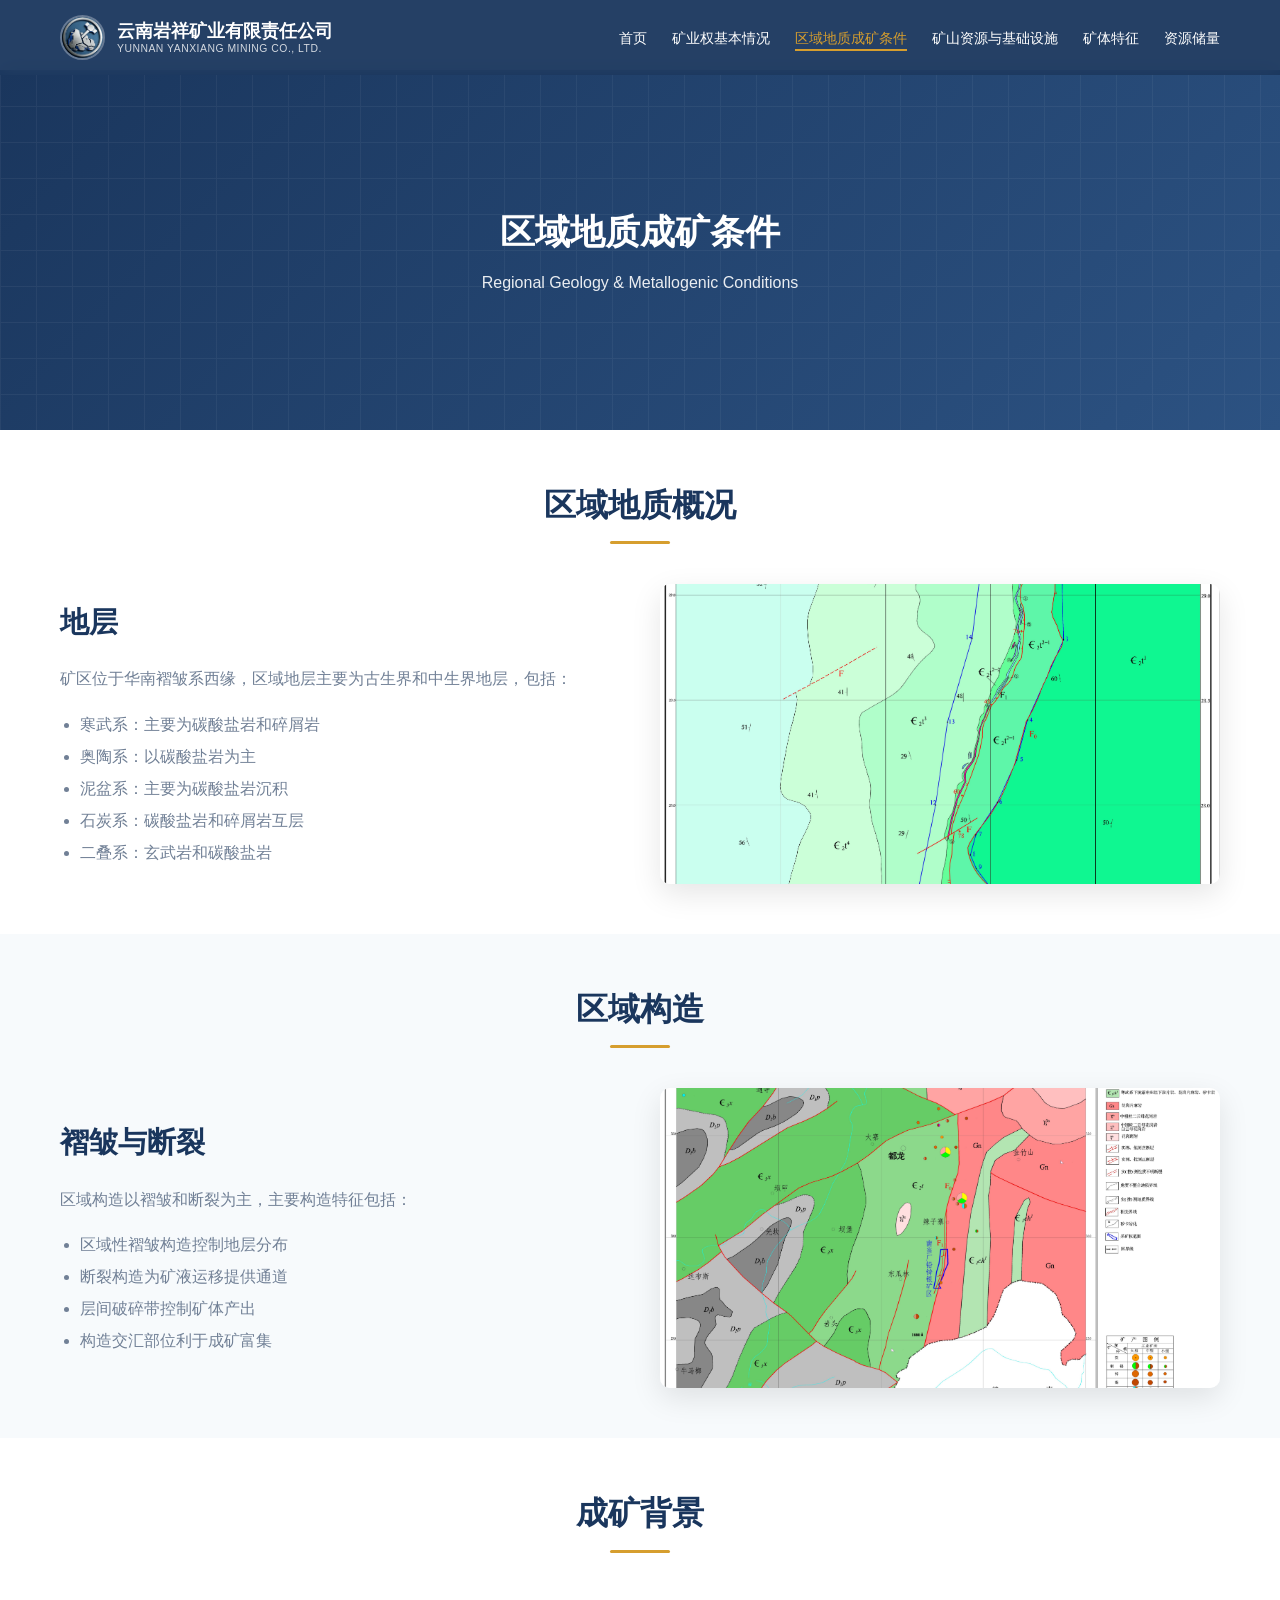
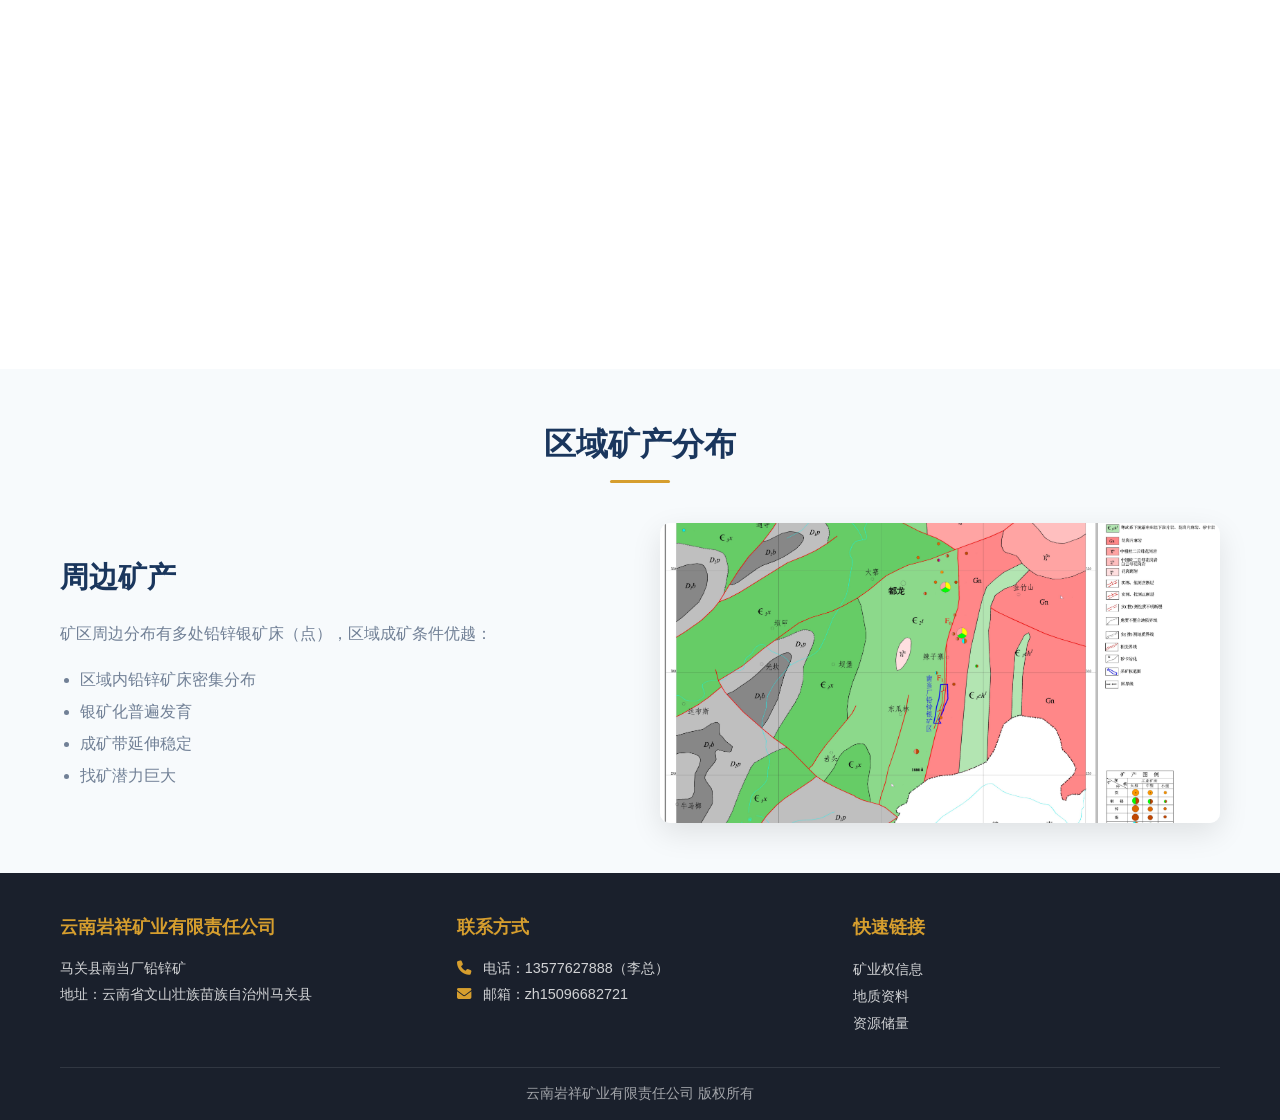
<file: pages/geology.html>
<!DOCTYPE html>
<html lang="zh-CN">
<head>
    <meta charset="UTF-8">
    <meta name="viewport" content="width=device-width, initial-scale=1.0">
    <title>区域地质成矿条件 - 云南岩祥矿业有限责任公司</title>
    <link rel="stylesheet" href="../css/style.css">
    <link rel="stylesheet" href="https://cdnjs.cloudflare.com/ajax/libs/font-awesome/6.4.0/css/all.min.css">
</head>
<body>
    <!-- 导航栏 -->
    <nav class="navbar">
        <div class="container">
            <div class="logo">
                <img src="../images/logo(1).jpg" alt="云南岩祥矿业" class="logo-img">
                <div class="logo-text">
                    <h1>云南岩祥矿业有限责任公司</h1>
                    <p>YUNNAN YANXIANG MINING CO., LTD.</p>
                </div>
            </div>
            <ul class="nav-links">
                <li><a href="../index.html">首页</a></li>
                <li><a href="rights.html">矿业权基本情况</a></li>
                <li><a href="geology.html" class="active">区域地质成矿条件</a></li>
                <li><a href="infrastructure.html">矿山资源与基础设施</a></li>
                <li><a href="orebody.html">矿体特征</a></li>
                <li><a href="reserves.html">资源储量</a></li>
            </ul>
            <div class="hamburger">
                <span></span>
                <span></span>
                <span></span>
            </div>
        </div>
    </nav>

    <!-- 页面头部 -->
    <header class="page-header">
        <div class="page-header-content">
            <h1>区域地质成矿条件</h1>
            <p>Regional Geology & Metallogenic Conditions</p>
        </div>
    </header>

    <!-- 区域地质 -->
    <section class="content-section">
        <div class="container">
            <div class="section-header">
                <h2>区域地质概况</h2>
                <div class="section-line"></div>
            </div>

            <div class="content-grid">
                <div class="content-text">
                    <h2>地层</h2>
                    <p>矿区位于华南褶皱系西缘，区域地层主要为古生界和中生界地层，包括：</p>
                    <ul style="margin-left: 20px; color: var(--text-light); line-height: 2;">
                        <li>寒武系：主要为碳酸盐岩和碎屑岩</li>
                        <li>奥陶系：以碳酸盐岩为主</li>
                        <li>泥盆系：主要为碳酸盐岩沉积</li>
                        <li>石炭系：碳酸盐岩和碎屑岩互层</li>
                        <li>二叠系：玄武岩和碳酸盐岩</li>
                    </ul>
                </div>
                <div class="content-image" style="height: 300px;">
                    <img src="../images/DZT.jpg" alt="矿区地质图" style="width: 100%; height: 100%; object-fit: cover;">
                </div>
            </div>
        </div>
    </section>

    <!-- 构造 -->
    <section class="content-section">
        <div class="container">
            <div class="section-header">
                <h2>区域构造</h2>
                <div class="section-line"></div>
            </div>

            <div class="content-grid reverse">
                <div class="content-image" style="height: 300px;">
                    <img src="../images/QYDZT.jpg" alt="矿区地质图" style="width: 100%; height: 100%; object-fit: cover;">
                </div>
                <div class="content-text">
                    <h2>褶皱与断裂</h2>
                    <p>区域构造以褶皱和断裂为主，主要构造特征包括：</p>
                    <ul style="margin-left: 20px; color: var(--text-light); line-height: 2;">
                        <li>区域性褶皱构造控制地层分布</li>
                        <li>断裂构造为矿液运移提供通道</li>
                        <li>层间破碎带控制矿体产出</li>
                        <li>构造交汇部位利于成矿富集</li>
                    </ul>
                </div>
            </div>
        </div>
    </section>

    <!-- 成矿背景 -->
    <section class="content-section">
        <div class="container">
            <div class="section-header">
                <h2>成矿背景</h2>
                <div class="section-line"></div>
            </div>

            <div class="info-cards">
                <div class="info-card">
                    <h3>成矿地质背景</h3>
                    <p style="color: var(--text-light); line-height: 1.8;">
                        矿区位于滇东南铅锌多金属成矿带，该区域是我国重要的铅锌银多金属矿产地之一。
                        区域成矿与燕山期岩浆活动密切相关，热液成矿作用明显。
                    </p>
                </div>

                <div class="info-card">
                    <h3>成矿时代</h3>
                    <p style="color: var(--text-light); line-height: 1.8;">
                        成矿作用主要发生在燕山期，与区域内中酸性岩浆侵入活动同期。
                        热液沿断裂及层间破碎带运移，在有利的构造部位富集成矿。
                    </p>
                </div>

                <div class="info-card">
                    <h3>矿床类型</h3>
                    <p style="color: var(--text-light); line-height: 1.8;">
                        矿床类型为热液脉型铅锌银矿床，矿体主要赋存于断裂破碎带及层间破碎带中，
                        受构造控制明显。
                    </p>
                </div>

                <div class="info-card">
                    <h3>成矿元素组合</h3>
                    <p style="color: var(--text-light); line-height: 1.8;">
                        主要成矿元素为Pb、Zn，伴生Ag等有益元素。矿石矿物以方铅矿、闪锌矿为主，
                        伴生银矿物。
                    </p>
                </div>
            </div>
        </div>
    </section>

    <!-- 区域矿产 -->
    <section class="content-section">
        <div class="container">
            <div class="section-header">
                <h2>区域矿产分布</h2>
                <div class="section-line"></div>
            </div>

            <div class="content-grid">
                <div class="content-text">
                    <h2>周边矿产</h2>
                    <p>矿区周边分布有多处铅锌银矿床（点），区域成矿条件优越：</p>
                    <ul style="margin-left: 20px; color: var(--text-light); line-height: 2;">
                        <li>区域内铅锌矿床密集分布</li>
                        <li>银矿化普遍发育</li>
                        <li>成矿带延伸稳定</li>
                        <li>找矿潜力巨大</li>
                    </ul>
                </div>
                <div class="content-image" style="height: 300px;">
                    <img src="../images/QYDZT.jpg" alt="矿区地质图" style="width: 100%; height: 100%; object-fit: cover;">
                </div>
            </div>
        </div>
    </section>

    <!-- 页脚 -->
    <footer class="footer">
        <div class="container">
            <div class="footer-content">
                <div class="footer-section">
                    <h3>云南岩祥矿业有限责任公司</h3>
                    <p>马关县南当厂铅锌矿</p>
                    <p>地址：云南省文山壮族苗族自治州马关县</p>
                </div>
                <div class="footer-section">
                    <h3>联系方式</h3>
                    <p><i class="fas fa-phone"></i> 电话：13577627888（李总）</p>
                    <p><i class="fas fa-envelope"></i> 邮箱：zh15096682721</p>
                </div>
                <div class="footer-section">
                    <h3>快速链接</h3>
                    <ul>
                        <li><a href="rights.html">矿业权信息</a></li>
                        <li><a href="geology.html">地质资料</a></li>
                        <li><a href="reserves.html">资源储量</a></li>
                    </ul>
                </div>
            </div>
            <div class="footer-bottom">
                <p> 云南岩祥矿业有限责任公司 版权所有</p>
            </div>
        </div>
    </footer>

    <script src="../js/main.js"></script>
</body>
</html>
</file>
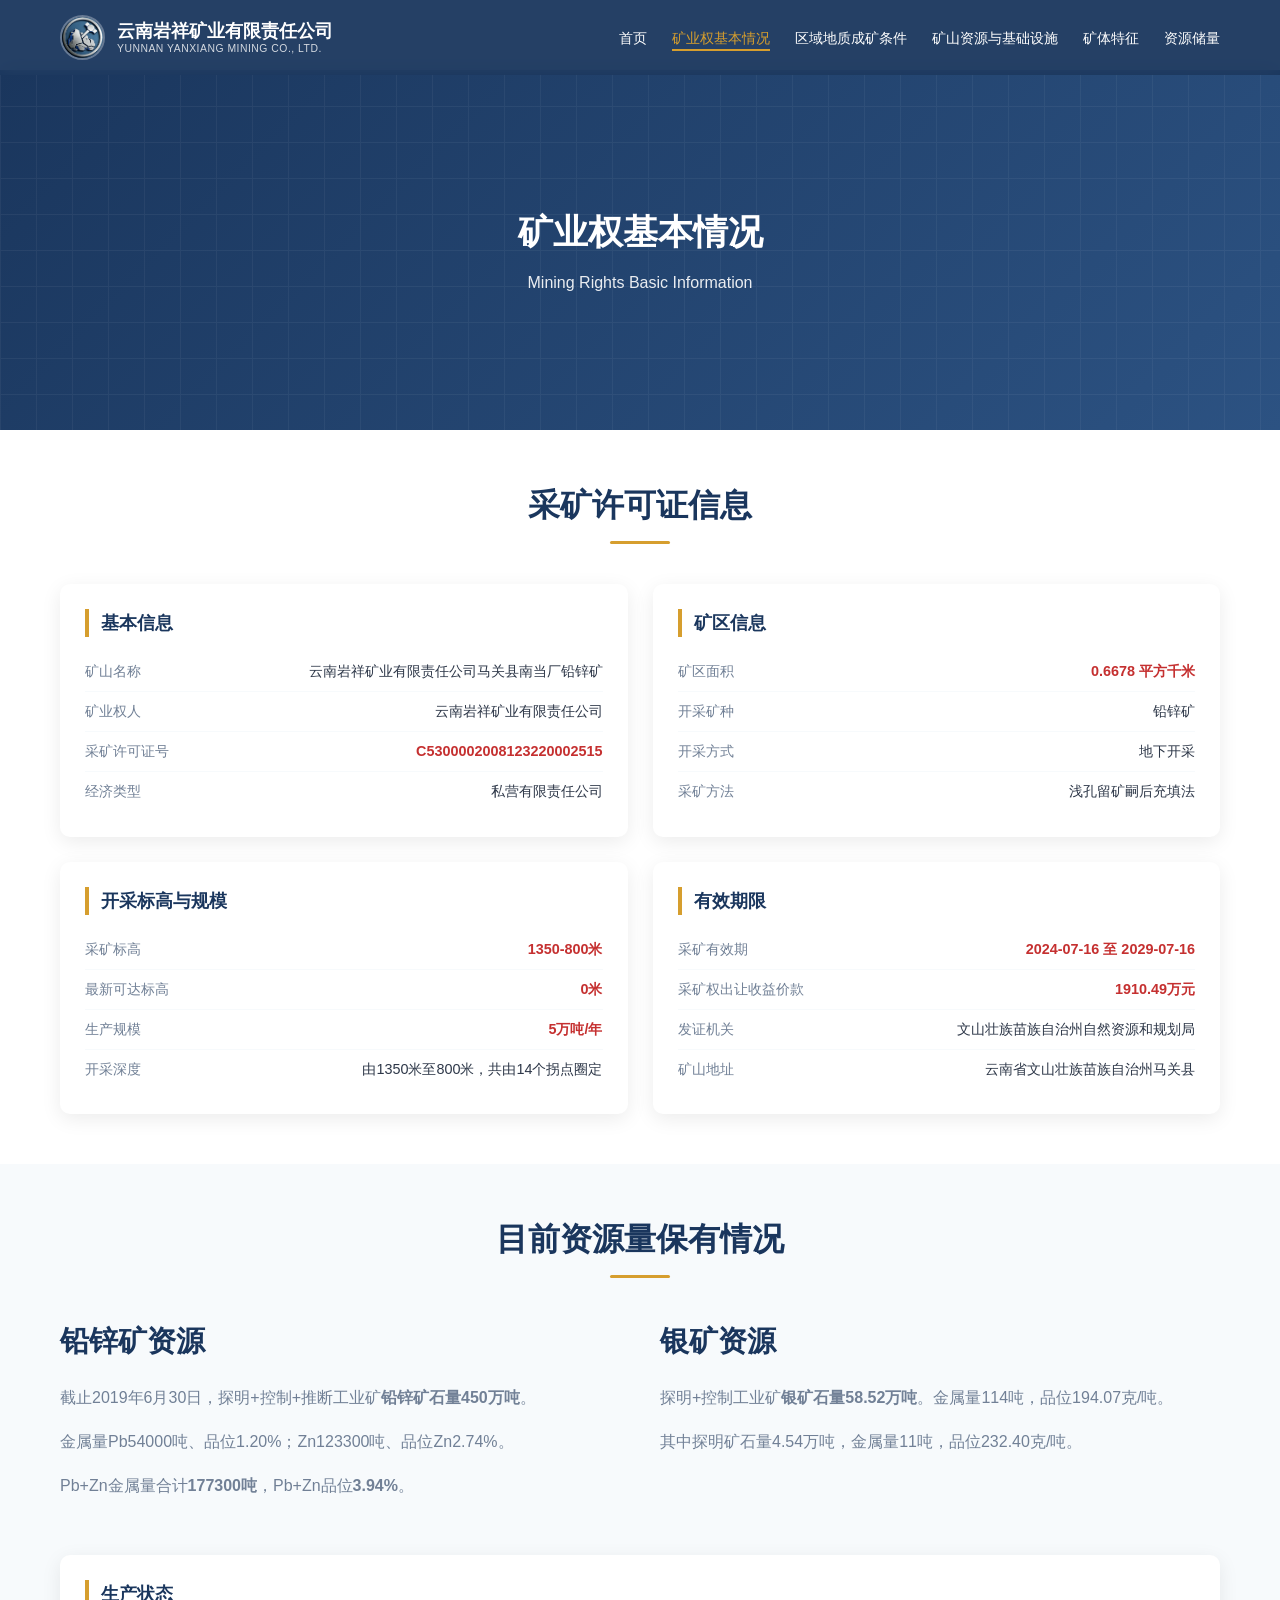
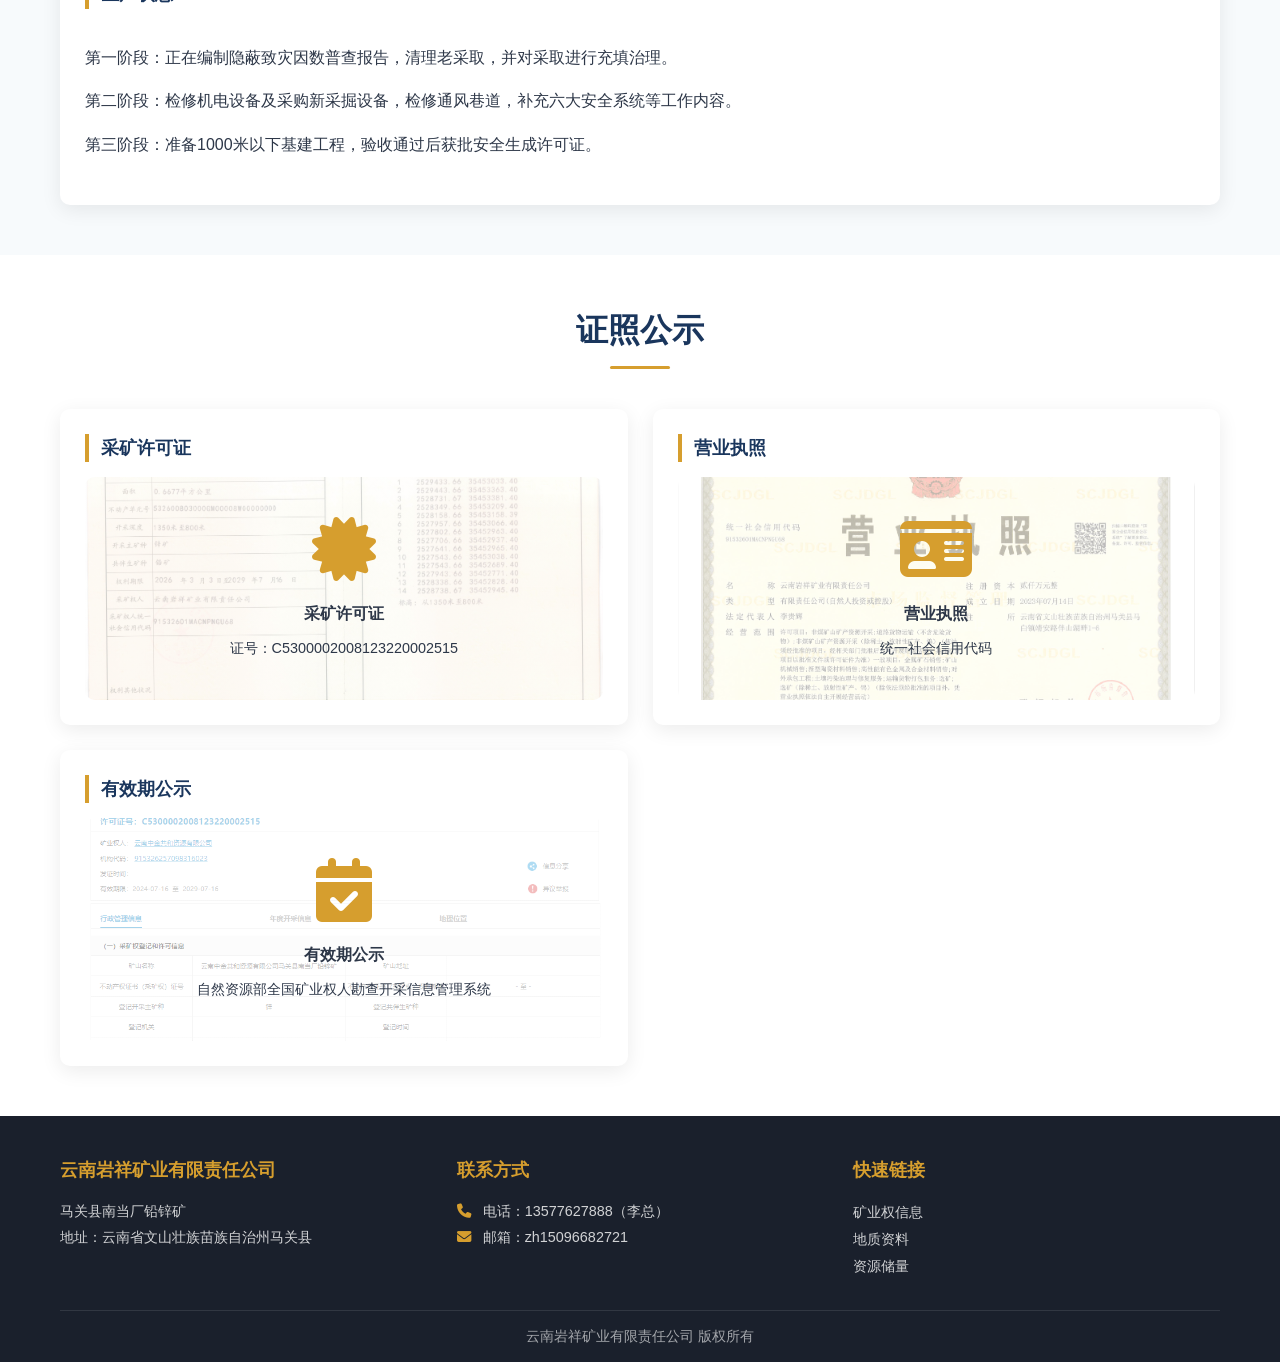
<file: pages/rights.html>
<!DOCTYPE html>
<html lang="zh-CN">
<head>
    <meta charset="UTF-8">
    <meta name="viewport" content="width=device-width, initial-scale=1.0">
    <title>矿业权基本情况 - 云南岩祥矿业有限责任公司</title>
    <link rel="stylesheet" href="../css/style.css">
    <link rel="stylesheet" href="https://cdnjs.cloudflare.com/ajax/libs/font-awesome/6.4.0/css/all.min.css">
</head>
<body>
    <!-- 导航栏 -->
    <nav class="navbar">
        <div class="container">
            <div class="logo">
                <img src="../images/logo(1).jpg" alt="云南岩祥矿业" class="logo-img">
                <div class="logo-text">
                    <h1>云南岩祥矿业有限责任公司</h1>
                    <p>YUNNAN YANXIANG MINING CO., LTD.</p>
                </div>
            </div>
            <ul class="nav-links">
                <li><a href="../index.html">首页</a></li>
                <li><a href="rights.html" class="active">矿业权基本情况</a></li>
                <li><a href="geology.html">区域地质成矿条件</a></li>
                <li><a href="infrastructure.html">矿山资源与基础设施</a></li>
                <li><a href="orebody.html">矿体特征</a></li>
                <li><a href="reserves.html">资源储量</a></li>
            </ul>
            <div class="hamburger">
                <span></span>
                <span></span>
                <span></span>
            </div>
        </div>
    </nav>

    <!-- 页面头部 -->
    <header class="page-header">
        <div class="page-header-content">
            <h1>矿业权基本情况</h1>
            <p> Mining Rights Basic Information</p>
        </div>
    </header>

    <!-- 主要内容 -->
    <section class="content-section">
        <div class="container">
            <div class="section-header">
                <h2>采矿许可证信息</h2>
                <div class="section-line"></div>
            </div>
            
            <div class="info-cards">
                <div class="info-card">
                    <h3>基本信息</h3>
                    <ul>
                        <li>
                            <span class="label">矿山名称</span>
                            <span class="value">云南岩祥矿业有限责任公司马关县南当厂铅锌矿</span>
                        </li>
                        <li>
                            <span class="label">矿业权人</span>
                            <span class="value">云南岩祥矿业有限责任公司</span>
                        </li>
                        <li>
                            <span class="label">采矿许可证号</span>
                            <span class="value highlight">C5300002008123220002515</span>
                        </li>
                        <li>
                            <span class="label">经济类型</span>
                            <span class="value">私营有限责任公司</span>
                        </li>
                    </ul>
                </div>

                <div class="info-card">
                    <h3>矿区信息</h3>
                    <ul>
                        <li>
                            <span class="label">矿区面积</span>
                            <span class="value highlight">0.6678 平方千米</span>
                        </li>
                        <li>
                            <span class="label">开采矿种</span>
                            <span class="value">铅锌矿</span>
                        </li>
                        <li>
                            <span class="label">开采方式</span>
                            <span class="value">地下开采</span>
                        </li>
                        <li>
                            <span class="label">采矿方法</span>
                            <span class="value">浅孔留矿嗣后充填法</span>
                        </li>
                    </ul>
                </div>

                <div class="info-card">
                    <h3>开采标高与规模</h3>
                    <ul>
                        <li>
                            <span class="label">采矿标高</span>
                            <span class="value highlight">1350-800米</span>
                        </li>
                        <li>
                            <span class="label">最新可达标高</span>
                            <span class="value highlight">0米</span>
                        </li>
                        <li>
                            <span class="label">生产规模</span>
                            <span class="value highlight">5万吨/年</span>
                        </li>
                        <li>
                            <span class="label">开采深度</span>
                            <span class="value">由1350米至800米，共由14个拐点圈定</span>
                        </li>
                    </ul>
                </div>

                <div class="info-card">
                    <h3>有效期限</h3>
                    <ul>
                        <li>
                            <span class="label">采矿有效期</span>
                            <span class="value highlight">2024-07-16 至 2029-07-16</span>
                        </li>
                        <li>
                            <span class="label">采矿权出让收益价款</span>
                            <span class="value highlight">1910.49万元</span>
                        </li>
                        <li>
                            <span class="label">发证机关</span>
                            <span class="value">文山壮族苗族自治州自然资源和规划局</span>
                        </li>
                        <li>
                            <span class="label">矿山地址</span>
                            <span class="value">云南省文山壮族苗族自治州马关县</span>
                        </li>
                    </ul>
                </div>
            </div>
        </div>
    </section>

    <!-- 资源保有情况 -->
    <section class="content-section">
        <div class="container">
            <div class="section-header">
                <h2>目前资源量保有情况</h2>
                <div class="section-line"></div>
            </div>

            <div class="content-grid" style="align-items: start;">
                <div class="content-text">
                    <h2>铅锌矿资源</h2>
                    <p>截止2019年6月30日，探明+控制+推断工业矿<strong>铅锌矿石量450万吨</strong>。</p>
                    <p>金属量Pb54000吨、品位1.20%；Zn123300吨、品位Zn2.74%。</p>
                    <p>Pb+Zn金属量合计<strong>177300吨</strong>，Pb+Zn品位<strong>3.94%</strong>。</p>
                </div>
                <div class="content-text">
                    <h2>银矿资源</h2>
                    <p>探明+控制工业矿<strong>银矿石量58.52万吨</strong>。金属量114吨，品位194.07克/吨。</p>
                    <p>其中探明矿石量4.54万吨，金属量11吨，品位232.40克/吨。</p>
                </div>
            </div>

            <div class="info-card" style="margin-top: 40px;">
                <h3>生产状态</h3>
                <div style="padding: 20px 0;">
                    <p style="margin-bottom: 15px; line-height: 1.8; color: var(--text-color);">第一阶段：正在编制隐蔽致灾因数普查报告，清理老采取，并对采取进行充填治理。</p>
                    <p style="margin-bottom: 15px; line-height: 1.8; color: var(--text-color);">第二阶段：检修机电设备及采购新采掘设备，检修通风巷道，补充六大安全系统等工作内容。</p>
                    <p style="line-height: 1.8; color: var(--text-color);">第三阶段：准备1000米以下基建工程，验收通过后获批安全生成许可证。</p>
                </div>
            </div>
        </div>
    </section>

    <!-- 证照展示 -->
    <section class="content-section">
        <div class="container">
            <div class="section-header">
                <h2>证照公示</h2>
                <div class="section-line"></div>
            </div>

            <div class="info-cards">
                <div class="info-card">
                    <h3>采矿许可证</h3>
                    <div style="text-align: center; padding: 40px 20px; background: linear-gradient(rgba(255,255,255,0.65), rgba(255,255,255,0.65)), url('../images/CKZ.jpg'); background-size: cover; background-position: center; border-radius: 10px;">
                        <i class="fas fa-certificate" style="font-size: 4rem; color: var(--accent-color); margin-bottom: 20px;"></i>
                        <p style="color: var(--text-dark); font-weight: 600;">采矿许可证</p>
                        <p style="font-size: 0.9rem; color: var(--text-dark); margin-top: 10px;">证号：C5300002008123220002515</p>
                    </div>
                </div>

                <div class="info-card">
                    <h3>营业执照</h3>
                    <div style="text-align: center; padding: 40px 20px; background: linear-gradient(rgba(255,255,255,0.65), rgba(255,255,255,0.65)), url('../images/YYZZ.png'); background-size: cover; background-position: center; border-radius: 10px;">
                        <i class="fas fa-id-card" style="font-size: 4rem; color: var(--accent-color); margin-bottom: 20px;"></i>
                        <p style="color: var(--text-dark); font-weight: 600;">营业执照</p>
                        <p style="font-size: 0.9rem; color: var(--text-dark); margin-top: 10px;">统一社会信用代码</p>
                    </div>
                </div>

                <div class="info-card">
                    <h3>有效期公示</h3>
                    <div style="text-align: center; padding: 40px 20px; background: linear-gradient(rgba(255,255,255,0.65), rgba(255,255,255,0.65)), url('../images/yxqgs.png'); background-size: cover; background-position: center; border-radius: 10px;">
                        <i class="fas fa-calendar-check" style="font-size: 4rem; color: var(--accent-color); margin-bottom: 20px;"></i>
                        <p style="color: var(--text-dark); font-weight: 600;">有效期公示</p>
                        <p style="font-size: 0.9rem; color: var(--text-dark); margin-top: 10px;">自然资源部全国矿业权人勘查开采信息管理系统</p>
                    </div>
                </div>
            </div>
        </div>
    </section>

    <!-- 页脚 -->
    <footer class="footer">
        <div class="container">
            <div class="footer-content">
                <div class="footer-section">
                    <h3>云南岩祥矿业有限责任公司</h3>
                    <p>马关县南当厂铅锌矿</p>
                    <p>地址：云南省文山壮族苗族自治州马关县</p>
                </div>
                <div class="footer-section">
                    <h3>联系方式</h3>
                    <p><i class="fas fa-phone"></i> 电话：13577627888（李总）</p>
                    <p><i class="fas fa-envelope"></i> 邮箱：zh15096682721</p>
                </div>
                <div class="footer-section">
                    <h3>快速链接</h3>
                    <ul>
                        <li><a href="rights.html">矿业权信息</a></li>
                        <li><a href="geology.html">地质资料</a></li>
                        <li><a href="reserves.html">资源储量</a></li>
                    </ul>
                </div>
            </div>
            <div class="footer-bottom">
                <p> 云南岩祥矿业有限责任公司 版权所有</p>
            </div>
        </div>
    </footer>

    <script src="../js/main.js"></script>
</body>
</html>
</file>
<file: css/style.css>
/* 基础样式重置 */
* {
    margin: 0;
    padding: 0;
    box-sizing: border-box;
}

:root {
    --primary-color: #1a365d;
    --secondary-color: #c53030;
    --accent-color: #d69e2e;
    --text-dark: #2d3748;
    --text-light: #718096;
    --bg-light: #f7fafc;
    --bg-dark: #1a202c;
    --white: #ffffff;
    --transition: all 0.3s ease;
}

body {
    font-family: 'Microsoft YaHei', 'PingFang SC', 'Helvetica Neue', Arial, sans-serif;
    line-height: 1.6;
    color: var(--text-dark);
    overflow-x: hidden;
}

.container {
    max-width: 1200px;
    margin: 0 auto;
    padding: 0 20px;
}

/* ==================== 首页专用样式 ==================== */

/* 顶部信息栏 */
.top-bar {
    background: #f5f5f5;
    padding: 8px 0;
    font-size: 0.85rem;
    color: #666;
    border-bottom: 1px solid #e0e0e0;
}

.top-bar .container {
    display: flex;
    justify-content: space-between;
    align-items: center;
}

.top-bar-left span {
    margin-right: 20px;
}

.top-bar-left i {
    color: var(--primary-color);
    margin-right: 5px;
}

/* 头部区域 */
.main-header {
    background: var(--white);
    padding: 15px 0;
    box-shadow: 0 2px 10px rgba(0,0,0,0.05);
}

.header-content {
    display: flex;
    justify-content: space-between;
    align-items: center;
}

.home-page .logo {
    display: flex;
    align-items: center;
    color: var(--primary-color);
}

.home-page .logo-img {
    width: 60px;
    height: 60px;
    margin-right: 15px;
    border-radius: 50%;
    object-fit: cover;
    border: 2px solid var(--primary-color);
}

.home-page .logo-text h1 {
    font-size: 1.6rem;
    font-weight: 700;
    color: var(--primary-color);
    margin-bottom: 3px;
}

.home-page .logo-text p {
    font-size: 0.75rem;
    color: #888;
    letter-spacing: 1px;
}

/* 搜索框 */
.search-box {
    display: flex;
    align-items: center;
    border: 1px solid #ddd;
    border-radius: 25px;
    overflow: hidden;
    background: #f9f9f9;
}

.search-box input {
    border: none;
    background: transparent;
    padding: 10px 15px;
    width: 200px;
    outline: none;
    font-size: 0.9rem;
}

.search-box button {
    border: none;
    background: var(--primary-color);
    color: var(--white);
    padding: 10px 15px;
    cursor: pointer;
    transition: var(--transition);
}

.search-box button:hover {
    background: #2c5282;
}

/* 首页导航栏 */
.home-page .navbar {
    position: static;
    background: var(--primary-color);
    padding: 0;
}

.home-page .navbar .container {
    display: flex;
    justify-content: flex-start;
    align-items: center;
}

.home-page .nav-links {
    display: flex;
    list-style: none;
    gap: 0;
}

.home-page .nav-links li {
    position: relative;
}

.home-page .nav-links a {
    display: block;
    color: var(--white);
    text-decoration: none;
    font-size: 0.95rem;
    padding: 15px 25px;
    transition: var(--transition);
    position: relative;
}

.home-page .nav-links a::after {
    display: none;
}

.home-page .nav-links a:hover,
.home-page .nav-links a.active {
    background: rgba(255,255,255,0.1);
    color: var(--accent-color);
}

/* 首页大图区域 */
.home-page .hero {
    height: 500px;
    position: relative;
    display: flex;
    align-items: center;
    justify-content: center;
    text-align: center;
    color: var(--white);
    overflow: hidden;
    margin-top: 0;
}

/* 轮播图 */
.hero-slider {
    position: absolute;
    top: 0;
    left: 0;
    width: 100%;
    height: 100%;
    z-index: 0;
    overflow: hidden;
}

.hero-slider .slide {
    position: absolute;
    top: 0;
    left: 0;
    width: 100%;
    height: 100%;
    background-position: center center;
    background-size: cover;
    background-repeat: no-repeat;
    opacity: 0;
    visibility: hidden;
    transition: opacity 1.2s ease-in-out, visibility 1.2s ease-in-out;
    transform: scale(1.05);
}

.hero-slider .slide.active {
    animation: kenBurns 6s ease-out forwards;
}

@keyframes kenBurns {
    0% {
        transform: scale(1.05) translateY(0);
    }
    100% {
        transform: scale(1) translateY(-2%);
    }
}

.hero-slider .slide.active {
    opacity: 1;
    visibility: visible;
}

/* 轮播指示点 */
.slider-dots {
    position: absolute;
    bottom: 60px;
    left: 50%;
    transform: translateX(-50%);
    display: flex;
    gap: 12px;
    z-index: 3;
}

.slider-dots .dot {
    width: 12px;
    height: 12px;
    border-radius: 50%;
    background: rgba(255, 255, 255, 0.5);
    cursor: pointer;
    transition: all 0.3s ease;
    border: 2px solid transparent;
}

.slider-dots .dot.active {
    background: var(--accent-color);
    transform: scale(1.2);
}

.slider-dots .dot:hover {
    background: rgba(255, 255, 255, 0.8);
}

.hero-overlay {
    position: absolute;
    top: 0;
    left: 0;
    right: 0;
    bottom: 0;
    background: rgba(0, 0, 0, 0.4);
    z-index: 1;
}

.hero-content {
    position: relative;
    z-index: 2;
    max-width: 800px;
    padding: 0 20px;
}

.hero-content h1 {
    font-size: 2.8rem;
    margin-bottom: 10px;
    font-weight: 700;
    text-shadow: 2px 2px 4px rgba(0,0,0,0.3);
}

.hero-content h2 {
    font-size: 1.6rem;
    margin-bottom: 15px;
    font-weight: 400;
    opacity: 0.9;
}

.hero-content p {
    font-size: 1.1rem;
    margin-bottom: 30px;
    opacity: 0.8;
    letter-spacing: 3px;
}

.hero-buttons {
    display: flex;
    gap: 20px;
    justify-content: center;
}

.btn {
    padding: 12px 30px;
    border-radius: 25px;
    text-decoration: none;
    font-size: 0.95rem;
    font-weight: 500;
    transition: var(--transition);
    display: inline-block;
    border: 2px solid transparent;
    cursor: pointer;
}

.btn-primary {
    background: var(--accent-color);
    color: var(--white);
}

.btn-primary:hover {
    background: #b7791f;
    transform: translateY(-2px);
    box-shadow: 0 10px 25px rgba(214, 158, 46, 0.3);
}

.btn-secondary {
    background: transparent;
    color: var(--white);
    border-color: var(--white);
}

.btn-secondary:hover {
    background: var(--white);
    color: var(--primary-color);
}

.scroll-indicator {
    position: absolute;
    bottom: 20px;
    left: 50%;
    transform: translateX(-50%);
    animation: bounce 2s infinite;
}

.scroll-indicator i {
    font-size: 1.5rem;
    color: var(--white);
    opacity: 0.7;
}

/* 通用区块样式 */
section {
    padding: 60px 0;
}

.section-header {
    text-align: center;
    margin-bottom: 40px;
}

.section-header h2 {
    font-size: 2rem;
    color: var(--primary-color);
    margin-bottom: 10px;
    font-weight: 700;
}

.section-header.light h2 {
    color: var(--white);
}

.section-line {
    width: 60px;
    height: 3px;
    background: var(--accent-color);
    margin: 0 auto;
    border-radius: 2px;
}

/* 矿区概览 */
.overview {
    background: var(--bg-light);
    padding: 50px 0;
}

.overview-grid {
    display: grid;
    grid-template-columns: repeat(4, 1fr);
    gap: 20px;
}

.overview-card {
    background: var(--white);
    padding: 30px 20px;
    border-radius: 10px;
    text-align: center;
    box-shadow: 0 3px 15px rgba(0,0,0,0.08);
    transition: var(--transition);
    border-bottom: 3px solid transparent;
}

.overview-card:hover {
    transform: translateY(-5px);
    box-shadow: 0 10px 30px rgba(0,0,0,0.12);
    border-bottom-color: var(--accent-color);
}

.card-icon {
    width: 60px;
    height: 60px;
    background: linear-gradient(135deg, var(--primary-color), var(--accent-color));
    border-radius: 50%;
    display: flex;
    align-items: center;
    justify-content: center;
    margin: 0 auto 15px;
}

.card-icon i {
    font-size: 1.5rem;
    color: var(--white);
}

.overview-card h3 {
    font-size: 1.1rem;
    margin-bottom: 8px;
    color: var(--primary-color);
}

.overview-card p {
    color: var(--text-light);
    margin-bottom: 8px;
    font-size: 0.95rem;
}

.card-detail {
    display: inline-block;
    background: var(--bg-light);
    padding: 4px 12px;
    border-radius: 15px;
    font-size: 0.8rem;
    color: var(--text-dark);
}

/* 主要内容区域 - 左右布局 */
.main-content {
    background: var(--white);
    padding: 50px 0;
}

.content-layout {
    display: grid;
    grid-template-columns: 1.2fr 1fr;
    gap: 40px;
    align-items: stretch;
}

.section-title {
    display: flex;
    justify-content: space-between;
    align-items: center;
    margin-bottom: 20px;
    padding-bottom: 10px;
    border-bottom: 2px solid var(--primary-color);
}

.section-title h3 {
    font-size: 1.2rem;
    color: var(--primary-color);
    font-weight: 600;
}

.section-title h3 i {
    margin-right: 8px;
    color: var(--accent-color);
}

.section-title .more {
    color: #999;
    text-decoration: none;
    font-size: 0.85rem;
    transition: var(--transition);
}

.section-title .more:hover {
    color: var(--primary-color);
}

/* 新闻列表 */
.news-list {
    display: flex;
    flex-direction: column;
    gap: 15px;
}

.news-item {
    display: flex;
    gap: 15px;
    padding: 15px;
    background: #f9f9f9;
    border-radius: 8px;
    transition: var(--transition);
}

.news-item:hover {
    background: #f0f0f0;
}

.news-date {
    display: flex;
    flex-direction: column;
    align-items: center;
    justify-content: center;
    min-width: 60px;
    padding: 10px;
    background: var(--primary-color);
    color: var(--white);
    border-radius: 5px;
}

.news-date .day {
    font-size: 1.4rem;
    font-weight: 700;
    line-height: 1;
}

.news-date .month {
    font-size: 0.75rem;
    opacity: 0.9;
}

.news-info h4 {
    font-size: 1rem;
    margin-bottom: 5px;
}

.news-info h4 a {
    color: var(--text-dark);
    text-decoration: none;
    transition: var(--transition);
}

.news-info h4 a:hover {
    color: var(--primary-color);
}

.news-info p {
    font-size: 0.85rem;
    color: #888;
    line-height: 1.5;
}

/* 产品与服务 */
.products-grid {
    display: grid;
    grid-template-columns: repeat(2, 1fr);
    grid-template-rows: repeat(2, 1fr);
    gap: 20px;
    height: 100%;
}

.product-card {
    background: #f9f9f9;
    padding: 25px 20px;
    border-radius: 8px;
    text-align: center;
    transition: var(--transition);
    border: 1px solid #eee;
    display: flex;
    flex-direction: column;
    align-items: center;
    justify-content: center;
}

.product-card:hover {
    background: var(--white);
    box-shadow: 0 5px 20px rgba(0,0,0,0.1);
    transform: translateY(-3px);
}

.product-icon {
    width: 50px;
    height: 50px;
    background: linear-gradient(135deg, var(--primary-color), var(--accent-color));
    border-radius: 50%;
    display: flex;
    align-items: center;
    justify-content: center;
    margin: 0 auto 12px;
}

.product-icon i {
    font-size: 1.3rem;
    color: var(--white);
}

.product-card h4 {
    font-size: 1rem;
    color: var(--primary-color);
    margin-bottom: 5px;
}

.product-card p {
    font-size: 0.85rem;
    color: #888;
}

/* 公司优势 */
.advantages {
    background: linear-gradient(135deg, var(--primary-color) 0%, #2c5282 100%);
    color: var(--white);
    padding: 50px 0;
}

.advantages-content {
    display: grid;
    grid-template-columns: repeat(2, 1fr);
    gap: 25px;
}

.advantage-item {
    display: flex;
    align-items: flex-start;
    gap: 20px;
    padding: 25px;
    background: rgba(255,255,255,0.1);
    border-radius: 10px;
    backdrop-filter: blur(10px);
    transition: var(--transition);
}

.advantage-item:hover {
    background: rgba(255,255,255,0.15);
    transform: translateX(5px);
}

.advantage-number {
    font-size: 2.5rem;
    font-weight: 700;
    color: var(--accent-color);
    line-height: 1;
    min-width: 60px;
}

.advantage-text h3 {
    font-size: 1.1rem;
    margin-bottom: 8px;
}

.advantage-text p {
    opacity: 0.9;
    line-height: 1.6;
    font-size: 0.9rem;
}

/* 资源储量预览 */
.reserves-preview {
    background: var(--bg-light);
    padding: 50px 0;
}

.reserves-cards {
    display: grid;
    grid-template-columns: repeat(4, 1fr);
    gap: 20px;
    margin-bottom: 30px;
}

.reserve-card {
    background: var(--white);
    padding: 30px 15px;
    border-radius: 10px;
    text-align: center;
    box-shadow: 0 3px 15px rgba(0,0,0,0.08);
    transition: var(--transition);
    border-top: 3px solid var(--accent-color);
}

.reserve-card:hover {
    transform: translateY(-5px);
    box-shadow: 0 10px 30px rgba(0,0,0,0.12);
}

.reserve-value {
    font-size: 2rem;
    font-weight: 700;
    color: var(--primary-color);
    margin-bottom: 8px;
}

.reserve-value span {
    font-size: 0.9rem;
    color: var(--text-light);
    margin-left: 3px;
}

.reserve-label {
    color: var(--text-light);
    font-size: 0.9rem;
}

.text-center {
    text-align: center;
}

/* 合作邀请 */
.cooperation {
    background: linear-gradient(135deg, var(--primary-color) 0%, #2c5282 100%);
    padding: 60px 0;
    color: var(--white);
}

.cooperation-content {
    display: flex;
    align-items: center;
    justify-content: center;
    gap: 30px;
}

.cooperation-text {
    flex: 0 0 auto;
    text-align: center;
    padding: 0 20px;
}

.cooperation-text h2 {
    font-size: 1.8rem;
    margin-bottom: 15px;
    font-weight: 700;
    white-space: nowrap;
}

.cooperation-text p {
    font-size: 1.1rem;
    margin-bottom: 25px;
    opacity: 0.9;
}

.cooperation-text .btn-primary {
    background: var(--accent-color);
    color: var(--white);
    padding: 12px 35px;
    font-size: 1rem;
    border-radius: 25px;
}

.cooperation-text .btn-primary:hover {
    background: #b7791f;
    transform: translateY(-2px);
    box-shadow: 0 10px 25px rgba(214, 158, 46, 0.3);
}

.cooperation-leaders {
    flex: 0 0 auto;
    display: flex;
    align-items: center;
    justify-content: center;
    gap: 20px;
}

.cooperation-leader {
    text-align: center;
}

.leader-photo-small {
    width: 180px;
    height: 180px;
    border-radius: 50%;
    overflow: hidden;
    border: 3px solid rgba(255,255,255,0.3);
    margin: 0 auto 15px;
}

.leader-photo-small img {
    width: 100%;
    height: 100%;
    object-fit: cover;
}

.leader-info-small h4 {
    font-size: 1rem;
    margin-bottom: 3px;
    color: var(--white);
}

.leader-info-small p {
    font-size: 0.85rem;
    opacity: 0.8;
    color: var(--white);
}

/* 页脚 */
.footer {
    background: var(--bg-dark);
    color: var(--white);
    padding: 40px 0 15px;
}

.footer-content {
    display: grid;
    grid-template-columns: repeat(3, 1fr);
    gap: 30px;
    margin-bottom: 30px;
}

.footer-section h3 {
    font-size: 1.1rem;
    margin-bottom: 15px;
    color: var(--accent-color);
}

.footer-section p,
.footer-section a {
    color: rgba(255,255,255,0.8);
    text-decoration: none;
    line-height: 1.8;
    transition: var(--transition);
    font-size: 0.9rem;
}

.footer-section a:hover {
    color: var(--accent-color);
}

.footer-section ul {
    list-style: none;
}

.footer-section i {
    margin-right: 8px;
    color: var(--accent-color);
}

.footer-bottom {
    border-top: 1px solid rgba(255,255,255,0.1);
    padding-top: 15px;
    text-align: center;
    color: rgba(255,255,255,0.6);
    font-size: 0.85rem;
}

/* 动画 */
@keyframes fadeInUp {
    from {
        opacity: 0;
        transform: translateY(30px);
    }
    to {
        opacity: 1;
        transform: translateY(0);
    }
}

@keyframes bounce {
    0%, 20%, 50%, 80%, 100% {
        transform: translateX(-50%) translateY(0);
    }
    40% {
        transform: translateX(-50%) translateY(-10px);
    }
    60% {
        transform: translateX(-50%) translateY(-5px);
    }
}

/* ==================== 内页通用样式 ==================== */

/* 内页导航栏 */
.navbar {
    position: fixed;
    top: 0;
    left: 0;
    width: 100%;
    background: rgba(26, 54, 93, 0.95);
    backdrop-filter: blur(10px);
    z-index: 1000;
    padding: 15px 0;
    transition: var(--transition);
}

.navbar .container {
    display: flex;
    justify-content: space-between;
    align-items: center;
}

.logo {
    display: flex;
    align-items: center;
    color: var(--white);
}

.logo-img {
    width: 45px;
    height: 45px;
    margin-right: 12px;
    border-radius: 50%;
    object-fit: cover;
    border: 2px solid rgba(255,255,255,0.3);
}

.logo-text {
    display: flex;
    flex-direction: column;
}

.logo-text h1 {
    font-size: 1.1rem;
    font-weight: 700;
    color: var(--white);
    margin-bottom: 2px;
    line-height: 1.2;
}

.logo-text p {
    font-size: 0.65rem;
    color: rgba(255,255,255,0.8);
    letter-spacing: 0.5px;
    line-height: 1;
}

.nav-links {
    display: flex;
    list-style: none;
    gap: 25px;
}

.nav-links a {
    color: var(--white);
    text-decoration: none;
    font-size: 0.9rem;
    transition: var(--transition);
    position: relative;
}

.nav-links a::after {
    content: '';
    position: absolute;
    bottom: -5px;
    left: 0;
    width: 0;
    height: 2px;
    background: var(--accent-color);
    transition: var(--transition);
}

.nav-links a:hover::after,
.nav-links a.active::after {
    width: 100%;
}

.nav-links a:hover,
.nav-links a.active {
    color: var(--accent-color);
}

.hamburger {
    display: none;
    flex-direction: column;
    cursor: pointer;
    gap: 5px;
}

.hamburger span {
    width: 25px;
    height: 3px;
    background: var(--white);
    transition: var(--transition);
}

/* 页面通用样式 */
.page-header {
    height: 40vh;
    background: linear-gradient(135deg, var(--primary-color) 0%, #2c5282 100%);
    display: flex;
    align-items: center;
    justify-content: center;
    text-align: center;
    color: var(--white);
    position: relative;
    margin-top: 70px;
}

.page-header::before {
    content: '';
    position: absolute;
    top: 0;
    left: 0;
    right: 0;
    bottom: 0;
    background: url('data:image/svg+xml,<svg xmlns="http://www.w3.org/2000/svg" viewBox="0 0 100 100"><defs><pattern id="grid" width="10" height="10" patternUnits="userSpaceOnUse"><path d="M 10 0 L 0 0 0 10" fill="none" stroke="rgba(255,255,255,0.05)" stroke-width="0.5"/></pattern></defs><rect width="100" height="100" fill="url(%23grid)"/></svg>');
}

.page-header-content {
    position: relative;
    z-index: 2;
}

.page-header h1 {
    font-size: 2.2rem;
    margin-bottom: 10px;
}

.page-header p {
    font-size: 1rem;
    opacity: 0.9;
}

/* 内容区块 */
.content-section {
    padding: 50px 0;
}

.content-section:nth-child(even) {
    background: var(--bg-light);
}

.content-grid {
    display: grid;
    grid-template-columns: 1fr 1fr;
    gap: 40px;
    align-items: center;
}

.content-grid.reverse {
    direction: rtl;
}

.content-grid.reverse > * {
    direction: ltr;
}

.content-text h2 {
    font-size: 1.8rem;
    color: var(--primary-color);
    margin-bottom: 20px;
}

.content-text p {
    margin-bottom: 15px;
    color: var(--text-light);
    line-height: 1.8;
}

.content-image {
    border-radius: 10px;
    overflow: hidden;
    box-shadow: 0 10px 30px rgba(0,0,0,0.1);
}

.content-image img {
    width: 100%;
    height: auto;
    display: block;
}

/* 信息卡片 */
.info-cards {
    display: grid;
    grid-template-columns: repeat(2, 1fr);
    gap: 25px;
}

.info-card {
    background: var(--white);
    border-radius: 10px;
    padding: 25px;
    box-shadow: 0 5px 20px rgba(0,0,0,0.08);
    transition: var(--transition);
}

.info-card:hover {
    transform: translateY(-5px);
    box-shadow: 0 15px 40px rgba(0,0,0,0.15);
}

.info-card h3 {
    color: var(--primary-color);
    margin-bottom: 15px;
    font-size: 1.1rem;
    border-left: 4px solid var(--accent-color);
    padding-left: 12px;
}

.info-card ul {
    list-style: none;
}

.info-card li {
    padding: 8px 0;
    border-bottom: 1px solid var(--bg-light);
    display: flex;
    justify-content: space-between;
    font-size: 0.9rem;
}

.info-card li:last-child {
    border-bottom: none;
}

.info-card .label {
    color: var(--text-light);
}

.info-card .value {
    color: var(--text-dark);
    font-weight: 500;
}

.info-card .value.highlight {
    color: var(--secondary-color);
    font-weight: 700;
}

/* 数据表格 */
.data-table {
    width: 100%;
    border-collapse: collapse;
    margin: 20px 0;
    background: var(--white);
    border-radius: 10px;
    overflow: hidden;
    box-shadow: 0 5px 20px rgba(0,0,0,0.08);
}

.data-table th,
.data-table td {
    padding: 12px 15px;
    text-align: left;
    border-bottom: 1px solid var(--bg-light);
}

.data-table th {
    background: var(--primary-color);
    color: var(--white);
    font-weight: 500;
}

.data-table tr:hover {
    background: var(--bg-light);
}

/* 响应式设计 */
@media (max-width: 992px) {
    .overview-grid {
        grid-template-columns: repeat(2, 1fr);
    }
    
    .reserves-cards {
        grid-template-columns: repeat(2, 1fr);
    }
    
    .content-layout {
        grid-template-columns: 1fr;
    }
    
    .advantages-content {
        grid-template-columns: 1fr;
    }
    
    .footer-content {
        grid-template-columns: repeat(2, 1fr);
    }
}

@media (max-width: 768px) {
    .top-bar {
        display: none;
    }
    
    .header-content {
        flex-direction: column;
        gap: 15px;
    }
    
    .search-box input {
        width: 150px;
    }
    
    .home-page .nav-links {
        display: none;
        position: absolute;
        top: 100%;
        left: 0;
        width: 100%;
        background: var(--primary-color);
        flex-direction: column;
        padding: 15px;
        gap: 0;
    }
    
    .home-page .nav-links.active {
        display: flex;
    }
    
    .home-page .nav-links a {
        padding: 12px 20px;
    }
    
    .hamburger {
        display: flex;
    }
    
    .nav-links {
        display: none;
        position: absolute;
        top: 100%;
        left: 0;
        width: 100%;
        background: var(--primary-color);
        flex-direction: column;
        padding: 20px;
        gap: 15px;
    }
    
    .nav-links.active {
        display: flex;
    }
    
    .hero-content h1 {
        font-size: 2rem;
    }
    
    .hero-content h2 {
        font-size: 1.2rem;
    }
    
    .hero-buttons {
        flex-direction: column;
        gap: 10px;
    }
    
    .overview-grid {
        grid-template-columns: 1fr;
    }
    
    .reserves-cards {
        grid-template-columns: 1fr;
    }
    
    .content-grid {
        grid-template-columns: 1fr;
    }
    
    .info-cards {
        grid-template-columns: 1fr;
    }
    
    .products-grid {
        grid-template-columns: 1fr;
    }
    
    .footer-content {
        grid-template-columns: 1fr;
    }
    
    section {
        padding: 40px 0;
    }
    
    .section-header h2 {
        font-size: 1.6rem;
    }
}

@media (max-width: 480px) {
    .logo-text h1 {
        font-size: 1.2rem;
    }
    
    .home-page .hero {
        height: 400px;
    }
    
    .advantage-item {
        flex-direction: column;
        text-align: center;
    }
    
    .news-item {
        flex-direction: column;
    }
    
    .news-date {
        flex-direction: row;
        gap: 5px;
        min-width: auto;
        padding: 5px 10px;
    }
}
</file>
